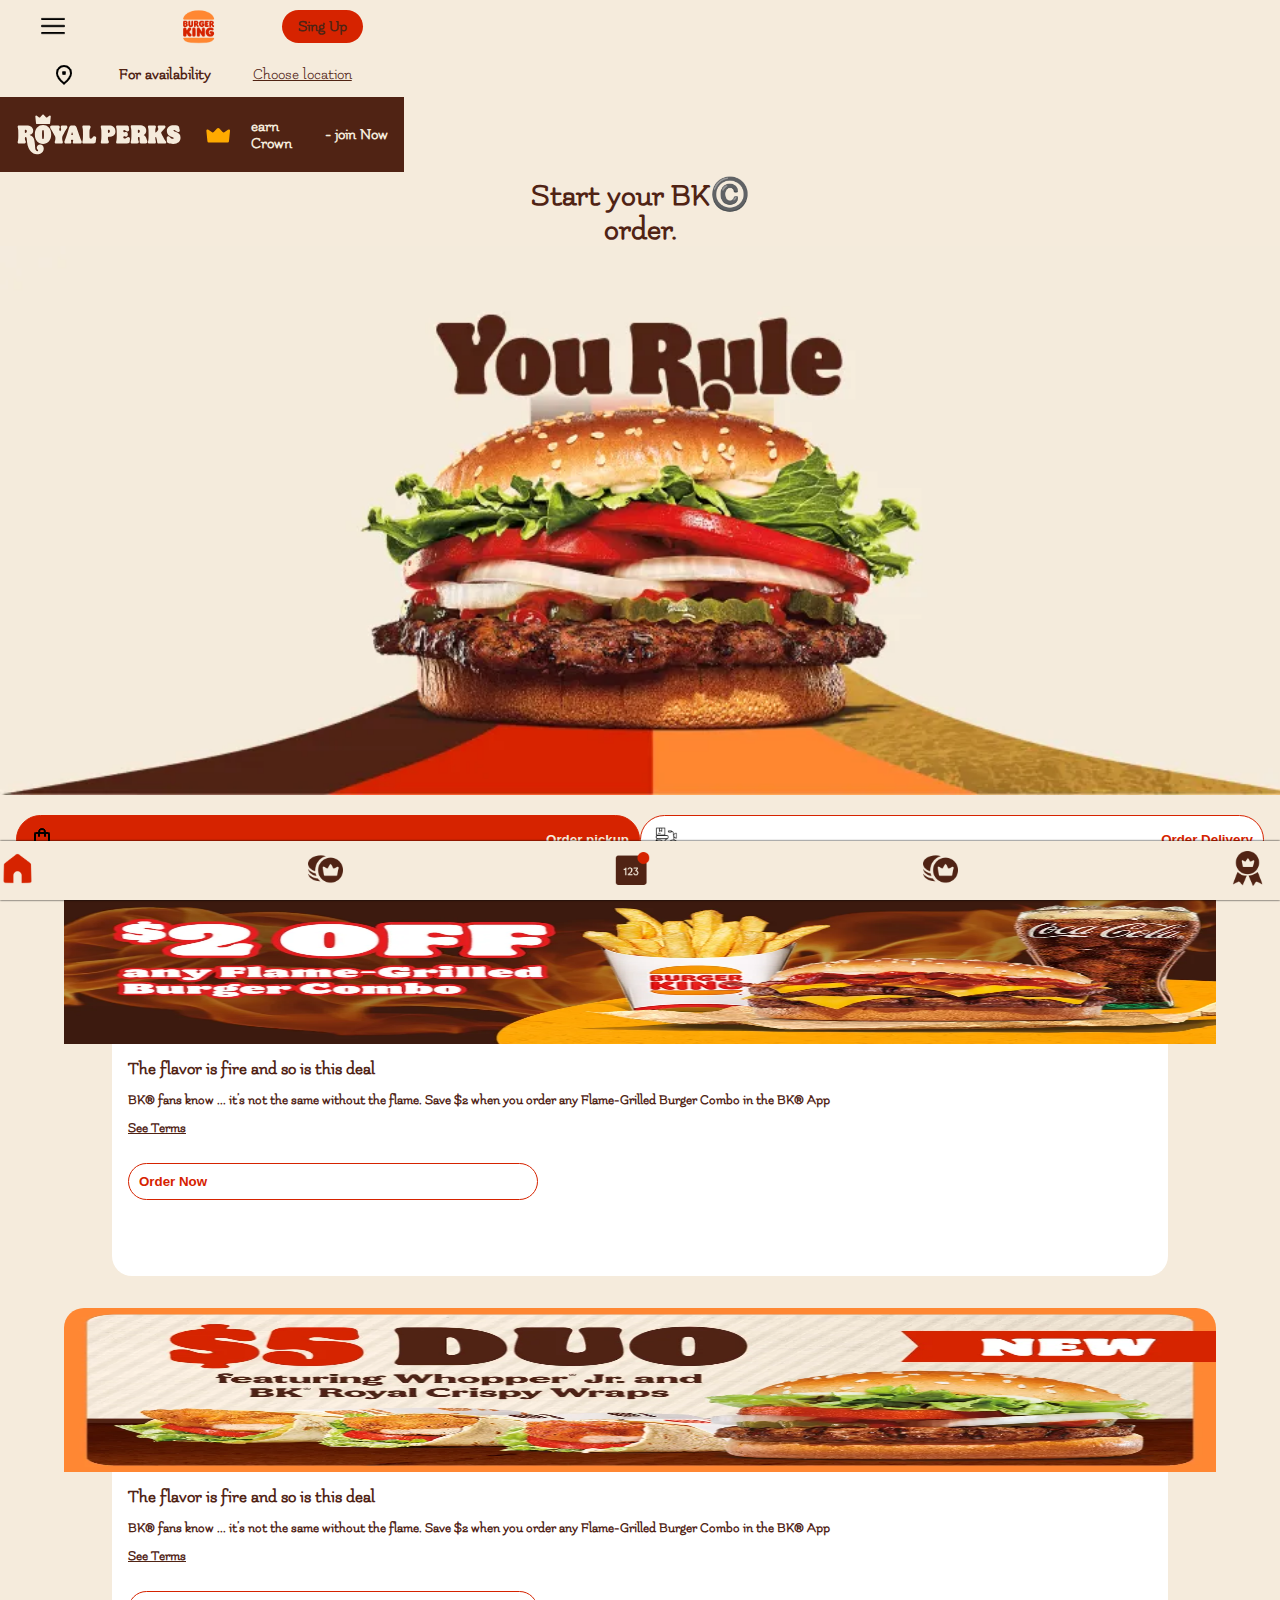
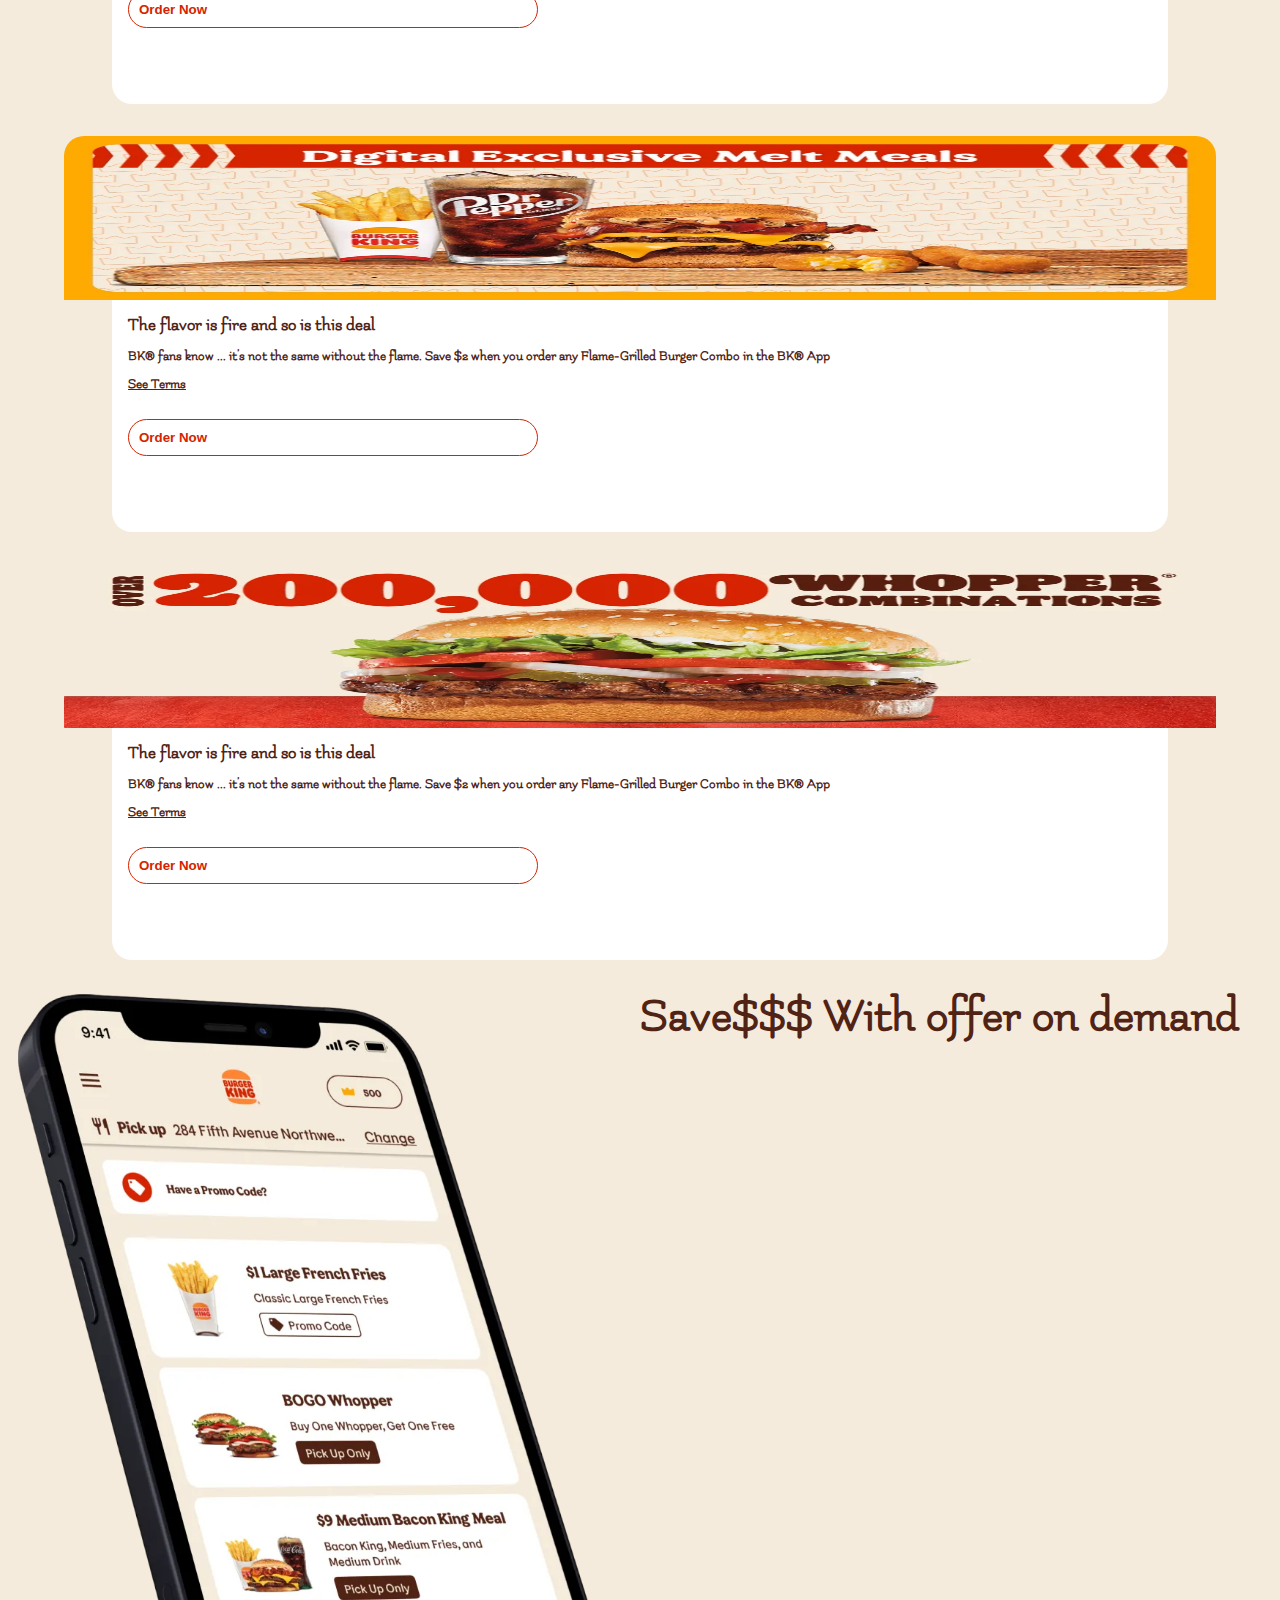
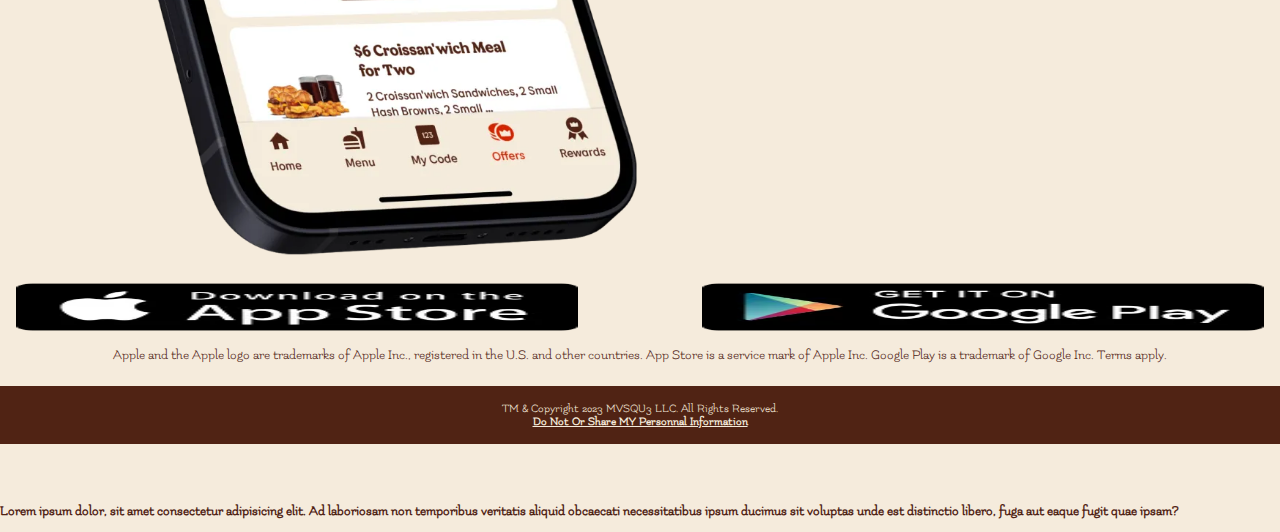
<file: accueil.html>
<!DOCTYPE html>
<html lang="fr">
<head>
    <meta charset="UTF-8">
    <meta name="viewport" content="width=device-width, initial-scale=1.0">
    <link rel="stylesheet" href="accueil.css">
    <title>BK.com</title>
</head>
<body>
    <header>
       <div class="conteneurEntete">
            <div class="entete">
                <div class="contenuEntete">
                    <img src="img/BurgerMenu.webp" alt="icone burger menu" width="24px" height="24px">
                    <img src="img/iconeBK.png" alt="" width="34.49px" >
                </div>
                
                <a href="#" class="btnConnection">Sing Up</a>
            </div>

            <!-- lien localistaion  -->
            <div class="location">
                <img src="img/iconeLocalisation.png" alt="">
                For availability <a href="" class="chooseLocationLien">Choose location</a>
            </div>

            <!-- ROYAL PERKS -->
            <div class="royalPerks">
                <img src="img/ImgPerks.svg" alt="" width="45%">
                <img src="img/IconeCorona.png" alt="" >
                <div class="earnCrown">earn Crown</div>
                <div class="joinNow">- join Now</div>
            </div>
       </div>
    </header>

    <nav>
        <h1 class="phraseAcroch">Start your BK©️ <br>order.</h1>

        <div class="divImgBanniere">
            <img src="img/ImgBaner.webp" alt="" width="80%" class="imgBanniere">
        </div>


        <div class="btnOrder">
            <button class="btn1"> <div class="iconeSac"><img src="img/sac.png" alt=""></div> Order pickup</button>
            <button class="btn2"> <div class="Moto"><img src="img/motoDelivraison.webp" alt="" width="24px"></div> Order Delivery</button>
        </div>


        <!-- MENUS -->

        <div class="menu1Img">
            <img src="img/ImgMenu1.webp" alt="" 
            class="imageMenu1" 
            width="100%" 
            height="164px">
        </div>


        <div class="menu1Ecriture">
            <h2>The flavor is fire and so is this deal</h2>
            <p>
                BK® fans know ... it’s not the same without the 
                flame. Save $2 when you order any Flame-Grilled 
                Burger Combo in the BK® App
            </p>
            <a href="">See Terms</a><br><br><br>
            <button class="orderNow">Order Now</button>

        </div>



        <!-- MENU2 -->


        <div class="menu2Img">
            <img src="img/ImgMenu2.webp" alt="" 
            class="imageMenu1" 
            width="100%" 
            height="164px">
        </div>


        <div class="menu2Ecriture">
            <h2>The flavor is fire and so is this deal</h2>
            <p>
                BK® fans know ... it’s not the same without the 
                flame. Save $2 when you order any Flame-Grilled 
                Burger Combo in the BK® App
            </p>
            <a href="">See Terms</a><br><br><br>
            <button class="orderNow">Order Now</button>

        </div>


        <!-- MENU 3 -->


        
        <div class="menu3Img">
            <img src="img/ImgMenu3.webp" alt="" 
            class="imageMenu1" 
            width="100%" 
            height="164px">
        </div>


        <div class="menu3Ecriture">
            <h2>The flavor is fire and so is this deal</h2>
            <p>
                BK® fans know ... it’s not the same without the 
                flame. Save $2 when you order any Flame-Grilled 
                Burger Combo in the BK® App
            </p>
            <a href="">See Terms</a><br><br><br>
            <button class="orderNow">Order Now</button>

        </div>


        <!-- MENU 4 -->

        
        <div class="menu3Img">
            <img src="img/ImgMenu4.webp" alt="" 
            class="imageMenu1" 
            width="100%" 
            height="164px">
        </div>


        <div class="menu3Ecriture">
            <h2>The flavor is fire and so is this deal</h2>
            <p>
                BK® fans know ... it’s not the same without the 
                flame. Save $2 when you order any Flame-Grilled 
                Burger Combo in the BK® App
            </p>
            <a href="">See Terms</a><br><br><br>
            <button class="orderNow">Order Now</button>

        </div>



        <div class="footer">
            <div class="saveOffer">
                <img src="img/ImgTelephone.webp" alt="" width="50%">
                <h1>
                    Save$$$ With offer on demand
                </h1>
            </div>

            <div class="btnLogoDownStor">
                <img src="img/app-store-badge.webp" alt="" width="45%" height="150px">
                <img src="img/google-play-badge.webp" alt="" width="45%" height="150px">
            </div>

            <div class="description">
                Apple and the Apple logo are trademarks of Apple Inc.,
                registered in the U.S. and other countries. 
                App Store is a service mark of Apple Inc.
                Google Play is a trademark of Google Inc. 
                Terms apply.
            </div>
        </div>
    </nav>
    <footer>
        TM & Copyright 2023 MVSQU3 LLC. All Rights Reserved. <br>
        <a href="" class="lienVide">Do Not Or Share MY Personnal Information</a>
    </footer>


    <!-- Nav Barre -->

    <div class="navBarre">
        <a href="#" class="home"><img src="img/IconeHome.png" alt=""width="70%"></a>
        <a href="#" class="menu"><img src="img/IconeOffre.png" alt=""width="70%"></a>
        <a href="#" class="MyCode"><img src="img/IconeMyCode2.png" alt=""width="70%"></a>
        <a href="#" class="offer"><img src="img/IconeOffre.png" alt=""width="70%"></a>
        <a href="#" class="rewards"><img src="img/IconeRecompense.png" alt=""width="70%"></a>
    </div>


    <p>Lorem ipsum dolor, sit amet consectetur adipisicing elit. Ad laboriosam non temporibus veritatis aliquid obcaecati necessitatibus ipsum ducimus sit voluptas unde est distinctio libero, fuga aut eaque fugit quae ipsam?</p>
</body>
</html>
</file>
<file: accueil.css>
body{
    margin: 0;
    padding: 0;
    color: #502314;
    background-color: #f5ebdc;
    font-family: flamencoRegular;
} 

@font-face {
    font-family: "flamencoRegular";
    src: url(./font/Flamenco/Flamenco-Regular.ttf);
}



h1{
margin: 0;
color: #502314;
}

h2{
    font-size: 18px;
    margin-top: 0;
    color: #502314;
    font-size: bold;
}

p{
    font-size: 14px;
    color: #502314;
    font-weight: bold;
}

a{
    color: #502314;
    text-decoration: none;
    font-weight: bold;
    text-decoration: underline;
}

.conteneurEntete{
    position: fixed;
    top: 0;
    background-color: #f5ebdc;
}
.entete{
    display: flex;
    align-items: center;
    justify-content: space-around;
    padding: 8.5px;
}

.contenuEntete{
    width: 45%;
    display: flex;
    align-items: center;
    justify-content: space-between;
}

.btnConnection{
    background-color: #d62300;
    padding: 8px 16px;
    border-radius: 25px;
    font-weight: bold;
    text-decoration: none;
}

.location{
    display: flex;
    justify-content: space-evenly;
    flex-direction: row;
    align-items: center;
    padding: 10px;
    font-weight: bold;
}
.location .chooseLocationLien{
    font-weight: normal;
    color: #502314;
    text-decoration: underline;
}

.royalPerks{
    color: #f5ebdc;
    font-weight: bold;
    display: flex;
    align-items: center;
    justify-content: space-between;
    padding: 16px;
    background-color: #502314;
    
}

.royalPerks .earnCrown{
    width: 15%;
}


.phraseAcroch{
    padding: 0 16px 0 16px;
    text-align: center;
    font-weight: 900;
    font-size: 32px;
    margin: 175px 0 0 0 ;
}



/* NAV */

.divImgBanniere .imgBanniere{
    width: 100%;
}

.btnOrder{
    display: flex;
    padding: 16px;
}
button{
    width: 90%;
    display: flex;
    align-items: center;
    justify-content: space-evenly;
    justify-content: space-between;
    font-weight: bold;
    border-radius: 25px;
    padding: 10px;
}

.btn1{
    background-color: #d62300;
    color: #f5ebdc;
    border: solid 1px #d62300;
}
.btn2{
    background-color: #fff;
    color: #d62300;
    border: solid 1px #d62300;
}
.iconeSac{
    width: 5%;
}
.Moto{
    width: 5%;
}



/* MENUS */


/* menu 1 */
.menu1Img{
    width: 90%;
    height: 164px;
    margin: 0 auto;
}

.imageMenu1{
    border-top-left-radius: 20px;
    border-top-right-radius: 20px;
}

.menu1Ecriture{
    margin: 0 auto;
    background-color: #fff;
    width: 80%;
    height: 200px;
    border-bottom-left-radius: 20px;
    border-bottom-right-radius: 20px;
    font-size: 14px;
    padding: 16px;
    margin-bottom: 32px;
}


/* menu 2 */

.menu2Img{
    width: 90%;
    height: 164px;
    margin: 0 auto;
}

.imageMenu2{
    border-top-left-radius: 20px;
    border-top-right-radius: 20px;
}

.menu2Ecriture{
    margin: 0 auto;
    background-color: #fff;
    width: 80%;
    height: 200px;
    border-bottom-left-radius: 20px;
    border-bottom-right-radius: 20px;
    font-size: 14px;
    padding: 16px;
    margin-bottom: 32px;
}


/* menu3 */

.menu3Img{
    width: 90%;
    height: 164px;
    margin: 0 auto;
}

.imageMenu3{
    border-top-left-radius: 20px;
    border-top-right-radius: 20px;
}

.menu3Ecriture{
    margin: 0 auto;
    background-color: #fff;
    width: 80%;
    height: 200px;
    border-bottom-left-radius: 20px;
    border-bottom-right-radius: 20px;
    font-size: 14px;
    padding: 16px;
    margin-bottom: 32px;
}


/* MENU 4  */

.menu4Img{
    width: 90%;
    height: 164px;
    margin: 0 auto;
}

.imageMenu4{
    border-top-left-radius: 20px;
    border-top-right-radius: 20px;
}

.menu4Ecriture{
    margin: 0 auto;
    background-color: #fff;
    width: 80%;
    height: 200px;
    border-bottom-left-radius: 20px;
    border-bottom-right-radius: 20px;
    font-size: 14px;
    padding: 16px;
}



/* ORDER NOW */

.orderNow{
    width: 40%;
    color: #d62300;
    background-color: #fff;
    border: solid 1px #d62300;
}




/* div Footer */

.footer{
    font-size: x-large;
    padding: 0 16px 24px 16px;
}

.saveOffer{
    display: flex;
}

.btnLogoDownStor{
    display: flex;
    justify-content: space-between;
    align-items: center;
    height: 50px;
    margin-top: 24px;
}


.description{
    font-size: 14px;
    margin-top: 16px;
    text-align: center;
}





/* FOOTER */


footer{
    text-align: center;
    background-color: #502314;
    color: #502314;
    padding: 16px;
    font-size: 12px;
    margin-bottom: 60px;
}


footer{
    color: #f5ebdc;
}

footer a{
    color: #f5ebdc;

}

footer .lienVide{
    text-decoration: underline;
}


/* NAV BARRE  */

.navBarre{
    display: flex;
    justify-content: space-between;
    align-items: center;
    width: 100%;
    padding: 10px 0;
    position: fixed;
    bottom: 0;
    background-color: #f5ebdc;
    box-shadow: 0px 0px 2px black;
}
</file>
